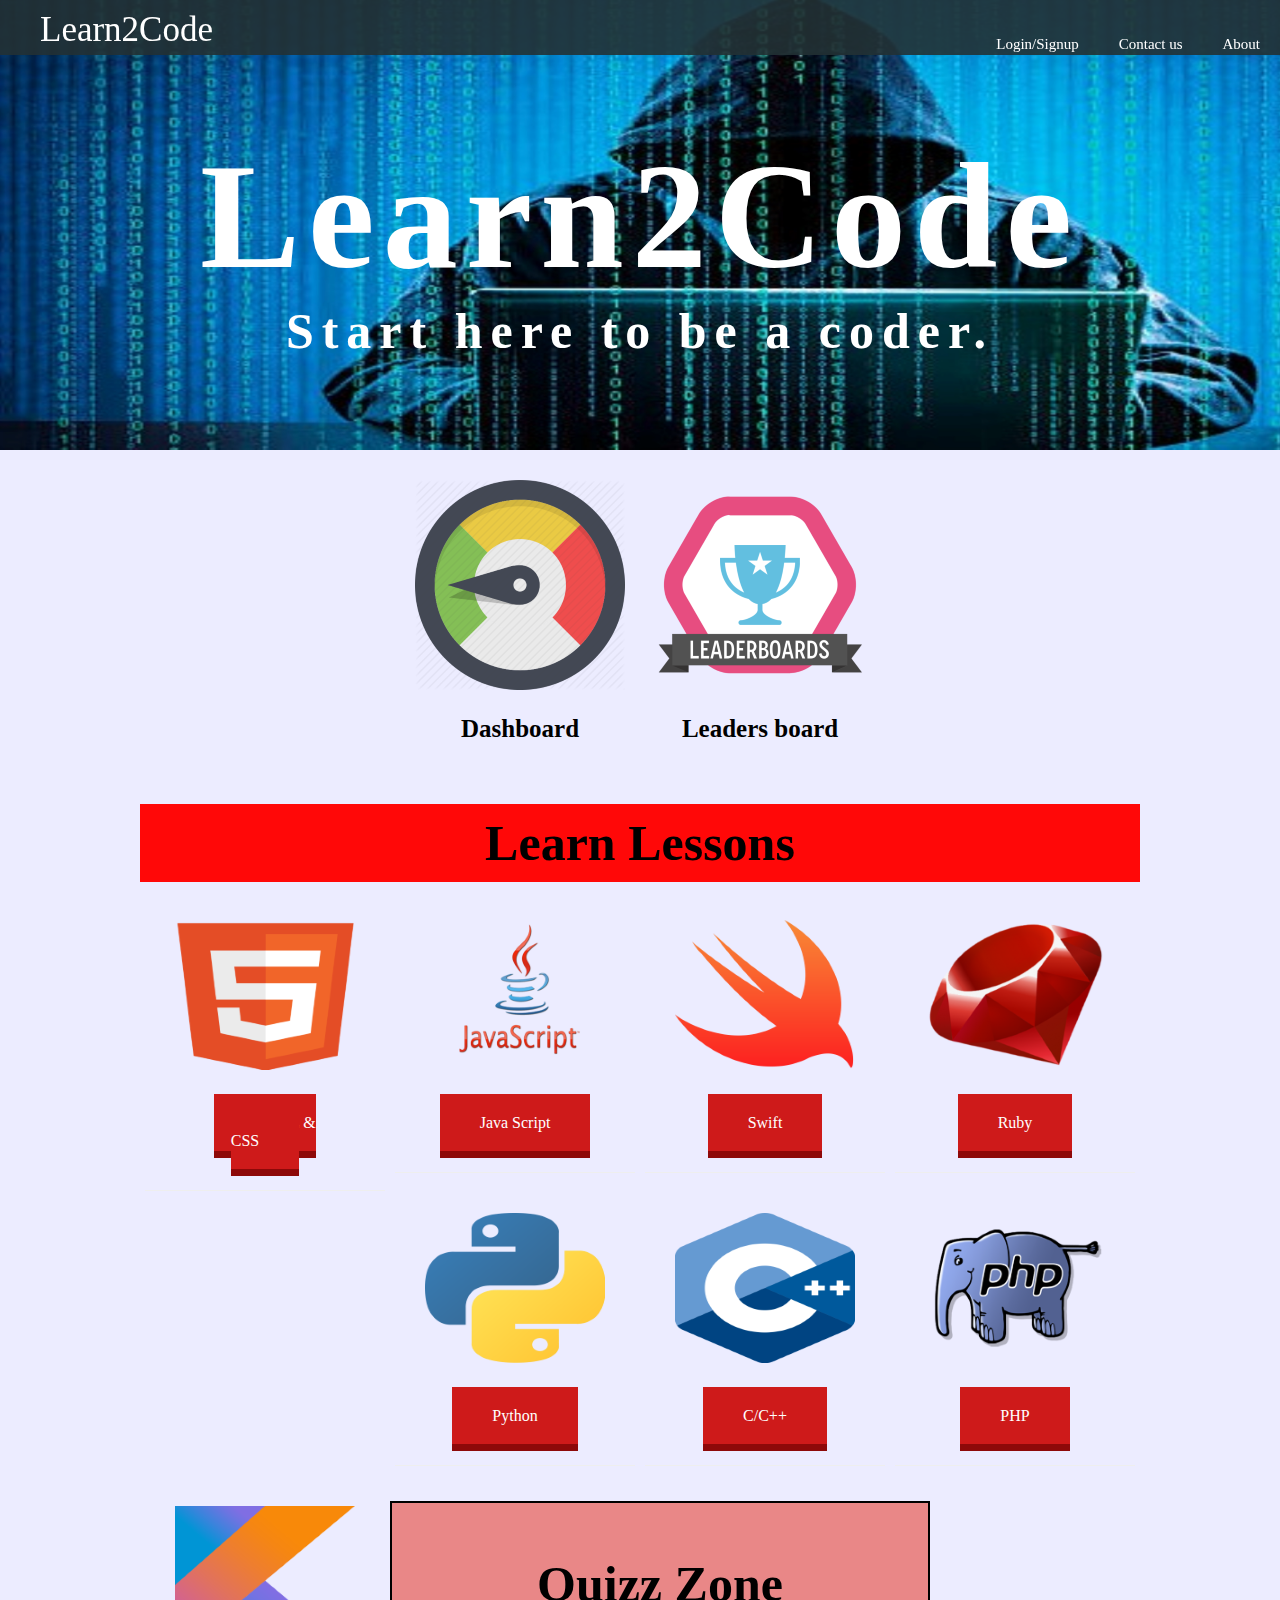
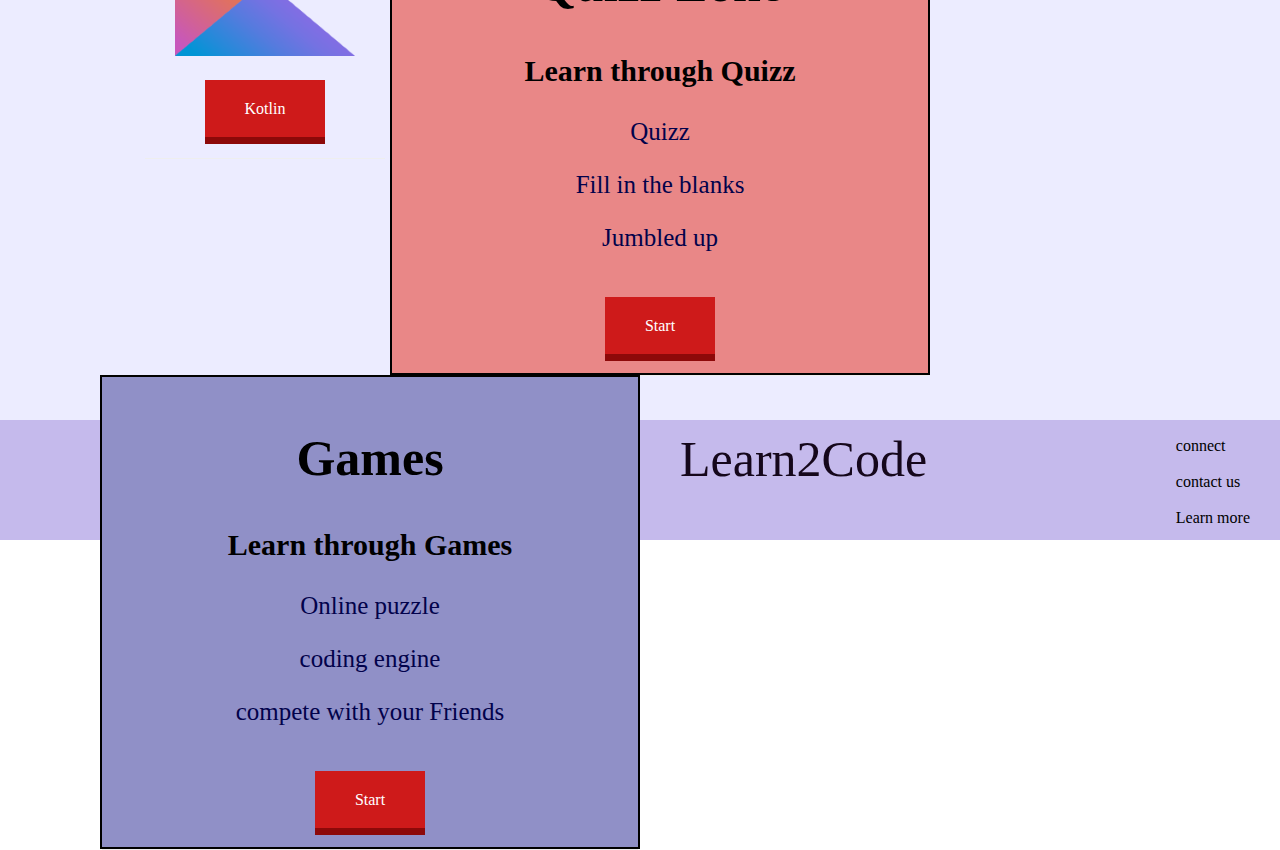
<file: index.html>
<!DOCTYPE html>
<HTML>
<head>
    <meta charset="utf-8">
    <title>Learn2Code</title>
    <link rel="stylesheet" href="stylesheet.css">
    <link rel="stylesheet" href="//maxcdn.bootstrapcdn.com/font-awesome/4.3.0/css/font-awesome.min.css">
    <script type="text/javascript" src="script.js"></script>  
</head>

<body>
    <header>
        <div class="header-logo">Learn2Code</div>
        <a href="link.html" class="header-list">
          <ul>
            <li >About</li>
            <li >Contact us</li>
            <li >Login/Signup</li>
          </ul>
        </a>
      </header>
    
    <div class="heading">
        <h1>Learn2Code</h1>
        <h2>Start here to be a coder.</h2>
    </div>
<main>
    <div class="home">
        <a class="home-icon" onclick="msg()"/>
            <img src="dashboard.png">
            <h2>Dashboard</h2>
        </a>
        <a class="home-icon">
            <img src="leaderboard.png" onclick="msg()"/>
            <h2>Leaders board</h2>
        </a>
    </div>
    <div class="lessons">
        <h1>Learn Lessons</h1>
        <div class="lesson-list">
            <div class="lesson-icon">
                <img src="html.png">
                <div class="button">
                    <a href="https://www.youtube.com/watch?v=yTHTo28hwTQ&list=PLgGbWId6zgaWZkPFI4Sc9QXDmmOWa1v5F" class="btn-message">
                        <span class="btn">HTML & CSS</span>
                    </a>
                </div>
            </div>
        </div>
        <div class="lesson-list">
            <div class="lesson-icon">
                <img src="js.png">
                <div class="button">
                    <a href="https://www.youtube.com/watch?v=uDwSnnhl1Ng&list=PLsyeobzWxl7qtP8Lo9TReqUMkiOp446cV" class="btn-message">
                        <span class="btn">Java Script</span>
                    </a>
                </div>
            </div>
        </div>
        <div class="lesson-list">
            <div class="lesson-icon">
                <img src="swift.png"><div class="button">
                    <a href="https://www.youtube.com/watch?v=ySa58y1SRy0&list=PLMRqhzcHGw1b89DXHOVA77ozWXWmuBkWX" class="btn-message">
                        <span class="btn">Swift</span>
                    </a>
                </div>
            </div>
        </div>
        <div class="lesson-list">
            <div class="lesson-icon">
                <img src="ruby.png">
                <div class="button">
                    <a href="https://www.youtube.com/watch?v=8I539U5lXWY&list=PLMK2xMz5H5Zv8eC8b4K6tMaE1-Z9FgSOp" class="btn-message">
                        <span class="btn">Ruby</span>
                    </a>
                </div>
            </div>
        </div>
        <div class="lesson-list">
            <div class="lesson-icon">
                <img src="python.png"><div class="button">
                    <a href="https://www.youtube.com/watch?v=QXeEoD0pB3E&list=PLsyeobzWxl7poL9JTVyndKe62ieoN-MZ3" class="btn-message">
                        <span class="btn">Python</span>
                    </a>
                </div>
            </div>
        </div>
        <div class="lesson-list">
            <div class="lesson-icon">
                <img src="c.png"><div class="button">
                    <a href="https://www.youtube.com/watch?v=Bjzfag1zZPg&list=PLLioQ130_xjVgW5MVfLS1s7zfLFAbGIVs" class="btn-message">
                        <span class="btn">C/C++</span>
                    </a>
                </div>
            </div>
        </div>
        <div class="lesson-list">
            <div class="lesson-icon">
                <img src="php.png"><div class="button">
                    <a href="https://www.youtube.com/watch?v=yMclPkD4sQg&list=PLS1QulWo1RIZc4GM_E04HCPEd_xpcaQgg" class="btn-message">
                        <span class="btn">PHP</span>
                    </a>
                </div>
            </div>
        </div>
        <div class="lesson-list">
            <div class="lesson-icon">
                <img src="kotlin.png"><div class="button">
                    <a href="https://www.youtube.com/watch?v=e7WIPwRd2s8&list=PLlxmoA0rQ-Lw5k_QCqVl3rsoJOnb_00UV" class="btn-message">
                        <span class="btn">Kotlin</span>
                    </a>
                </div>
            </div>
        </div>
    </div>
    
    <div class="split">
        <div class="quizz">
            <h2>Quizz Zone</h2>
            <h3>Learn through Quizz</h3>
            <p >Quizz</p>
            <p >Fill in the blanks</p>
            <p >Jumbled up</p>
            <div class="button">
                <a href="link.html" class="btn-message">
                    <span class="btn">Start</span>
                </a>
            </div>
        </div>
    </div>
    <div class="split">
        <div class="games">
            <h2>Games</h2>
            <h3>Learn through Games</h3>
            <p >Online puzzle</p>
            <p >coding engine</p>
            <p >compete with your Friends</p>
            <div class="button">
                <a href="link.html" class="btn-message">
                    <span class="btn">Start</span>
                </a>
            </div>
        </div>
    </div>



</main>
<footer>
    <div class="footer-logo">Learn2Code</div>
    <a href="link.html" class="footer-list">
        <p >connect</p>
        <p >contact us</p>
        <p >Learn more</p>
    </a>
</footer>
</body>
</HTML>
</file>
<file: stylesheet.css>
body {
    margin: 0;
    font-family: "Avenir Next";
  }

  a {
    text-decoration: none;
  }

header {
    height: 55px;
    width: 100%;
    background-color: rgba(34, 49, 52, 0.9);
    position:fixed;
    top:0;
    z-index:10;
  }

li {
    list-style: none;
  }

.header-logo {
    color: white;
    font-size:35px;
    font: bold;
    float:left;
    padding-left:40px;
    padding-top:10px;
    padding-bottom:10px;
    padding-right:40px;
  }

.header-list li {
    color:white;
    text-align:center;
    float:right;
    padding-left:20px;
    padding-right:20px;
    padding-top:20px;
    font-size: 15px;
  }


.heading h1{
    font-size:150px;
    margin: 0 auto;
    text-shadow: black;
    font-weight: 800;
    }
    
.heading h2{
    font-size:50px;
    margin: 0 auto;
  }

.heading  {
    background-image: url("back.jpg");
    background-size: cover;
    text-align: center;
    padding: 130px 0 90px 0;
    color: white;
    letter-spacing: 8px;
}

main{
    padding-top:20px;
    padding-bottom:50px;
    padding-right:100px;
    padding-left:100px;
    background-color:rgba(0, 0, 255, 0.075);
    height:1500px;
  }

.home{
      text-align:center;
      height:250px;
      padding-top:10px;
      padding-bottom:40px;
      padding-right:300px;
      padding-left:300px;
}

.home-icon{
      float:left;
      width:50%;
}

.home-icon:hover{
      background-color:rgba(0, 0, 255, 0.425);
}

.home-icon h2{
    font-size:25px;
}

.lessons{
    height:300px;
    text-align:center;
    padding-left:40px;
    padding-right:40px;
}

.lessons h1{
    font-size:50px;
    text-align:center;
    background-color:rgb(255, 8, 8);
    padding-top:10px;
    padding-bottom:10px;
    
}

.lesson-list{
    float:left;
    width: 25%;
    padding-bottom:30px;
}

.lesson-icon{
    padding:5px;
}

.lesson-icon p{
    font-size:30px;
    color:rgb(10, 1, 1);
    font:courier;
}


.split{
    width:50%;
    float:left;
}

.quizz{
    background-color:rgb(233, 135, 135);
    text-align:center;
    height:450px;
    padding-top:10px;
    padding-bottom:10px;
    border:2px solid black;
}

.quizz h2{
    font-size:50px;
}

.games{
    background-color:rgb(144, 144, 199);
    text-align:center;
    height:450px;
    padding-top:10px;
    padding-bottom:10px;
    border:2px solid black;
}

.games h2{
    font-size:50px;
}

.games h3{
    font-size:30px
}

.quizz h3{
    font-size:30px
}

.quizz p{
    font-size:25px;
    color:rgb(2, 2, 75);
}

.games p{
    font-size:25px;
    color:rgb(2, 2, 75);
}

.games:hover{
    background-color:rgb(194, 240, 29);
}

.quizz:hover{
    background-color:rgb(194, 240, 29);
}

.button {
    border-bottom: 1px solid #eee;
    padding: 40px;
    text-align: center;
  }
  
.btn {
    padding: 20px 40px;
    background-color: #ce1a1a;
    cursor: pointer;
    box-shadow: 0 7px #8d0909;
    color:white;
  }
  
.btn:active {
    position: relative;
    top: 7px;
    box-shadow: none;
  }

















footer {
    background-color:#c5baec;
    color:#fff;
    height:120px;
}

.footer-logo {
    color: rgb(21, 7, 27);
    font-size:50px;
    font: bold;
    float: left;
    padding-left:40px;
    padding-top:10px;
    padding-bottom:10px;
    padding-right:40px;
  }

.footer-list {
    float: right;
}

.footer-list p{
    color: black;
    padding-top:1px;
    padding-bottom:1px;
    padding-right:30px;
}
</file>
